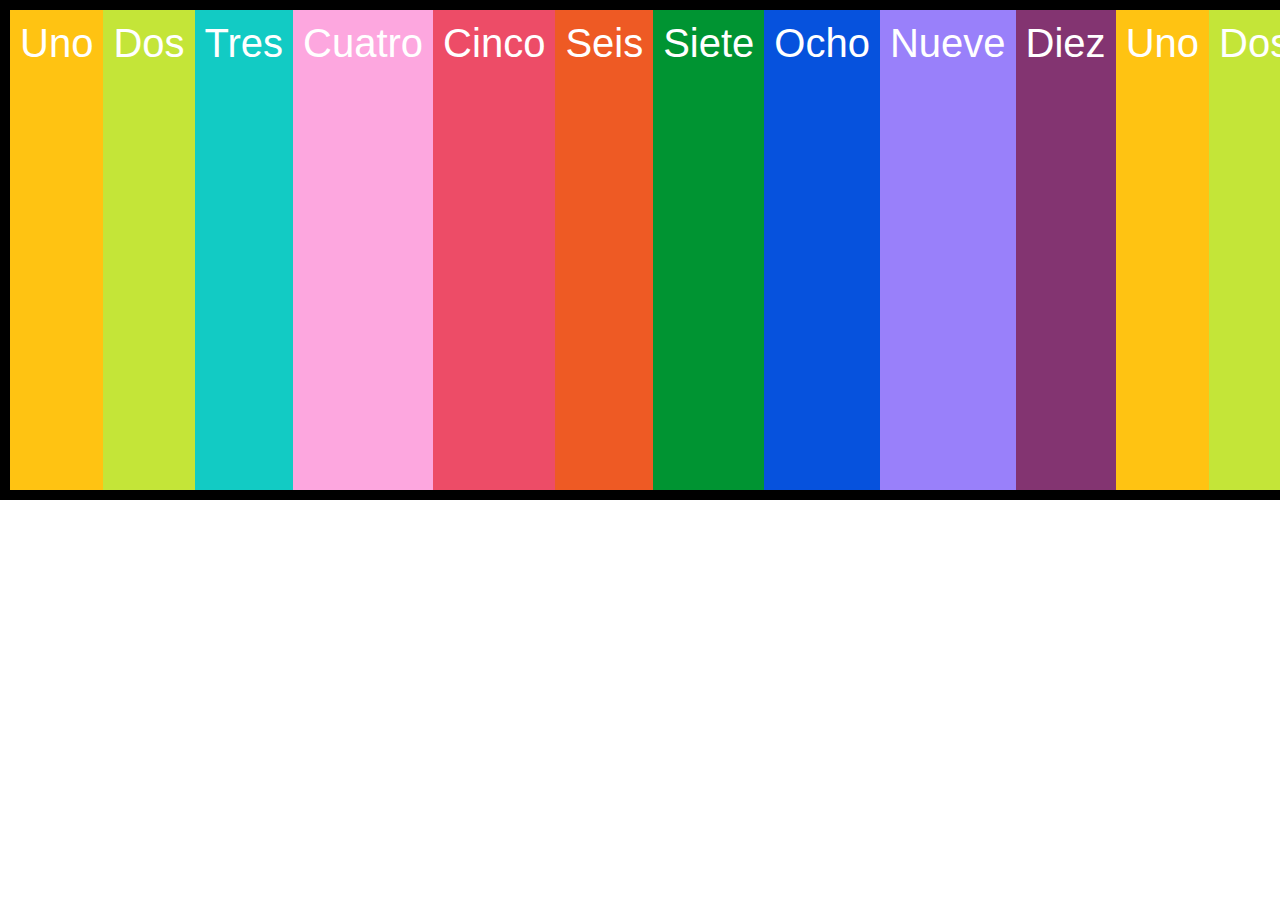
<file: ejercicio-1/index.html>
<!DOCTYPE html>
<html>
	<head>
		<title>Aprendiendo Flexbox</title>
		<meta charset="UTF-8">
		<meta name="viewport" content="width=device-width, initial-scale=1.0">
		<link rel="stylesheet" href="style.css">
	</head>
	<body>
		
		<div class="contenedor">
			<div class="caja caja1">Uno</div>
			<div class="caja caja2">Dos</div>
			<div class="caja caja3">Tres</div>
			<div class="caja caja4">Cuatro</div>
			<div class="caja caja5">Cinco</div>
			<div class="caja caja6">Seis</div>
			<div class="caja caja7">Siete</div>
			<div class="caja caja8">Ocho</div>
			<div class="caja caja9">Nueve</div>
			<div class="caja caja10">Diez</div>
			<div class="caja caja1">Uno</div>
			<div class="caja caja2">Dos</div>
			<div class="caja caja3">Tres</div>
			<div class="caja caja4">Cuatro</div>
			<div class="caja caja5">Cinco</div>
			<div class="caja caja6">Seis</div>
			<div class="caja caja7">Siete</div>
			<div class="caja caja8">Ocho</div>
			<div class="caja caja9">Nueve</div>
			<div class="caja caja10">Diez</div>
		</div>

	</body>
</html>
</file>
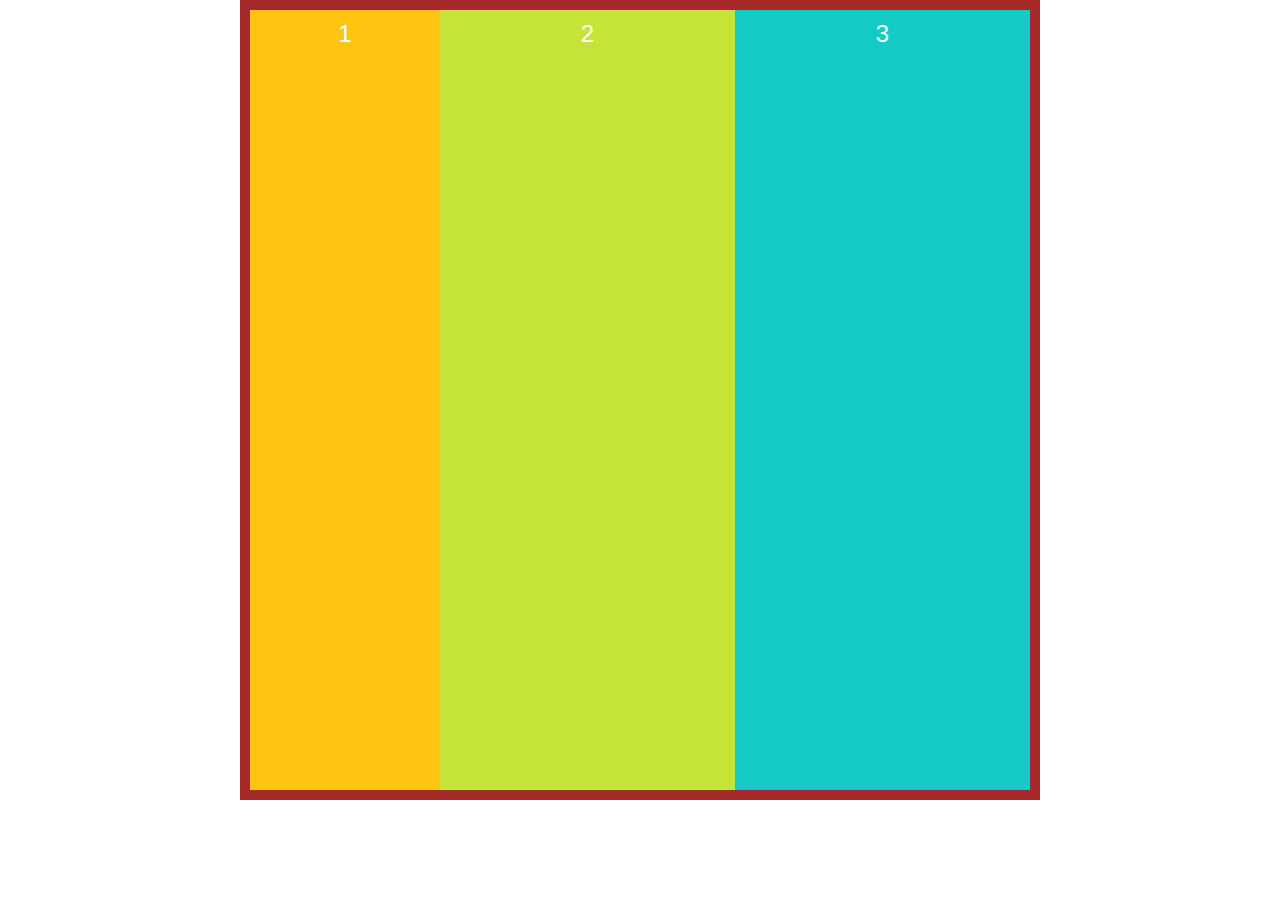
<file: ejercicio-10/index.html>
<!DOCTYPE html>
<html>
	<head>
		<title>Aprendiendo Flexbox</title>
		<meta charset="UTF-8">
		<meta name="viewport" content="width=device-width, initial-scale=1.0">
		<link rel="stylesheet" href="style.css">
	</head>
	<body>
		
		<div class="contenedor">
			<div class="caja caja1">1</div>
			<div class="caja caja2">2</div>
			<div class="caja caja3">3</div>			
		</div>

	</body>
</html>
</file>
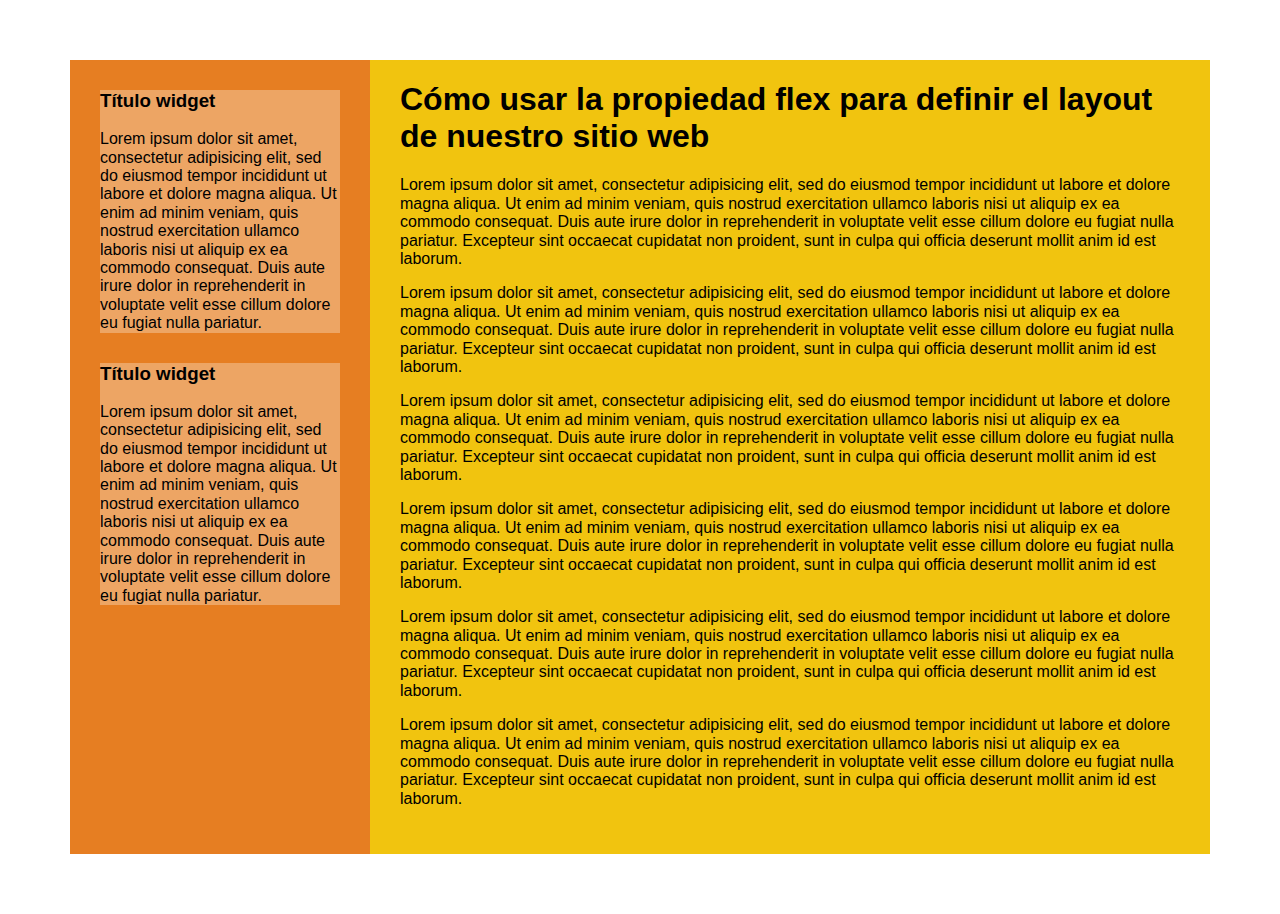
<file: ejercicio-11/index.html>
<!DOCTYPE html>
<html>
	<head>
		<title>Aprendiendo Flexbox</title>
		<meta charset="UTF-8">
		<meta name="viewport" content="width=device-width, initial-scale=1.0">
		<link rel="stylesheet" href="style.css">
	</head>
	<body>
		
		<div class="content-sidebar-wrap">
			
			<main class="content">
				
				<article class="entry">
					<h1 class="entry-title">Cómo usar la propiedad flex para definir el layout de nuestro sitio web</h1>
					<p>Lorem ipsum dolor sit amet, consectetur adipisicing elit, sed do eiusmod
					tempor incididunt ut labore et dolore magna aliqua. Ut enim ad minim veniam,
					quis nostrud exercitation ullamco laboris nisi ut aliquip ex ea commodo
					consequat. Duis aute irure dolor in reprehenderit in voluptate velit esse
					cillum dolore eu fugiat nulla pariatur. Excepteur sint occaecat cupidatat non
					proident, sunt in culpa qui officia deserunt mollit anim id est laborum.</p>
					<p>Lorem ipsum dolor sit amet, consectetur adipisicing elit, sed do eiusmod
					tempor incididunt ut labore et dolore magna aliqua. Ut enim ad minim veniam,
					quis nostrud exercitation ullamco laboris nisi ut aliquip ex ea commodo
					consequat. Duis aute irure dolor in reprehenderit in voluptate velit esse
					cillum dolore eu fugiat nulla pariatur. Excepteur sint occaecat cupidatat non
					proident, sunt in culpa qui officia deserunt mollit anim id est laborum.</p>
					<p>Lorem ipsum dolor sit amet, consectetur adipisicing elit, sed do eiusmod
					tempor incididunt ut labore et dolore magna aliqua. Ut enim ad minim veniam,
					quis nostrud exercitation ullamco laboris nisi ut aliquip ex ea commodo
					consequat. Duis aute irure dolor in reprehenderit in voluptate velit esse
					cillum dolore eu fugiat nulla pariatur. Excepteur sint occaecat cupidatat non
					proident, sunt in culpa qui officia deserunt mollit anim id est laborum.</p>
					<p>Lorem ipsum dolor sit amet, consectetur adipisicing elit, sed do eiusmod
					tempor incididunt ut labore et dolore magna aliqua. Ut enim ad minim veniam,
					quis nostrud exercitation ullamco laboris nisi ut aliquip ex ea commodo
					consequat. Duis aute irure dolor in reprehenderit in voluptate velit esse
					cillum dolore eu fugiat nulla pariatur. Excepteur sint occaecat cupidatat non
					proident, sunt in culpa qui officia deserunt mollit anim id est laborum.</p>
					<p>Lorem ipsum dolor sit amet, consectetur adipisicing elit, sed do eiusmod
					tempor incididunt ut labore et dolore magna aliqua. Ut enim ad minim veniam,
					quis nostrud exercitation ullamco laboris nisi ut aliquip ex ea commodo
					consequat. Duis aute irure dolor in reprehenderit in voluptate velit esse
					cillum dolore eu fugiat nulla pariatur. Excepteur sint occaecat cupidatat non
					proident, sunt in culpa qui officia deserunt mollit anim id est laborum.</p>
					<p>Lorem ipsum dolor sit amet, consectetur adipisicing elit, sed do eiusmod
					tempor incididunt ut labore et dolore magna aliqua. Ut enim ad minim veniam,
					quis nostrud exercitation ullamco laboris nisi ut aliquip ex ea commodo
					consequat. Duis aute irure dolor in reprehenderit in voluptate velit esse
					cillum dolore eu fugiat nulla pariatur. Excepteur sint occaecat cupidatat non
					proident, sunt in culpa qui officia deserunt mollit anim id est laborum.</p>
				</article>

			</main>

			<aside class="sidebar">
				
				<section class="widget">
					<h3 class="widget-title">Título widget</h3>
					<p>Lorem ipsum dolor sit amet, consectetur adipisicing elit, sed do eiusmod
					tempor incididunt ut labore et dolore magna aliqua. Ut enim ad minim veniam,
					quis nostrud exercitation ullamco laboris nisi ut aliquip ex ea commodo
					consequat. Duis aute irure dolor in reprehenderit in voluptate velit esse
					cillum dolore eu fugiat nulla pariatur.</p>
				</section>

				<section class="widget">
					<h3 class="widget-title">Título widget</h3>
					<p>Lorem ipsum dolor sit amet, consectetur adipisicing elit, sed do eiusmod
					tempor incididunt ut labore et dolore magna aliqua. Ut enim ad minim veniam,
					quis nostrud exercitation ullamco laboris nisi ut aliquip ex ea commodo
					consequat. Duis aute irure dolor in reprehenderit in voluptate velit esse
					cillum dolore eu fugiat nulla pariatur.</p>
				</section>

			</aside>

		</div>

	</body>
</html>
</file>
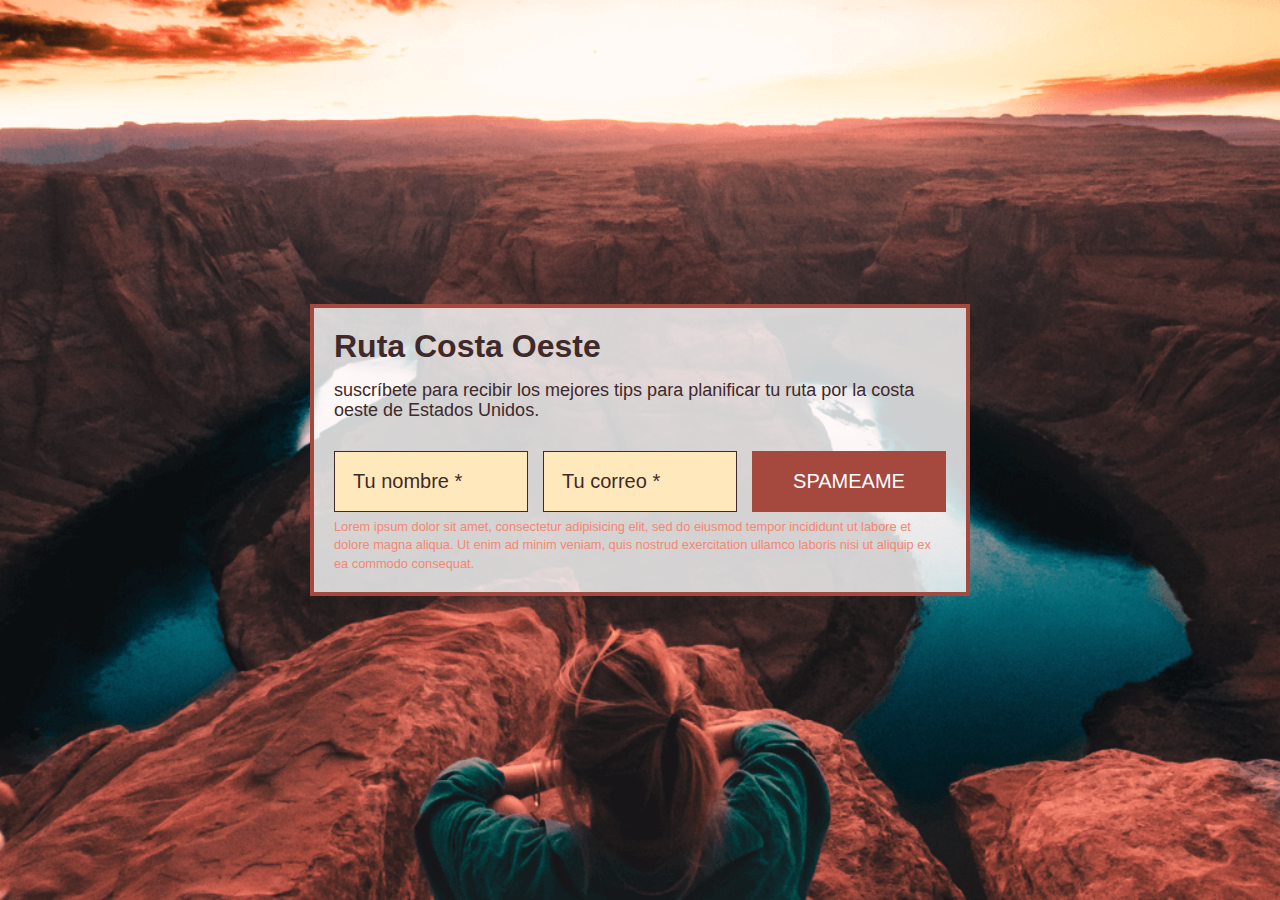
<file: ejercicio-13/index.html>
<!DOCTYPE html>
<html>
	<head>
		<title>Aprendiendo Flexbox</title>
		<meta charset="UTF-8">
		<meta name="viewport" content="width=device-width, initial-scale=1.0">
		<link rel="stylesheet" href="style.css">
		<link rel="stylesheet" href="https://use.fontawesome.com/releases/v5.3.1/css/all.css" integrity="sha384-mzrmE5qonljUremFsqc01SB46JvROS7bZs3IO2EmfFsd15uHvIt+Y8vEf7N7fWAU" crossorigin="anonymous">
	</head>
	<body>
		
		<section class="cta">
			<div class="form-wrapper">
				<h3>Ruta Costa Oeste</h3>
				<p>suscríbete para recibir los mejores tips para planificar tu ruta por la costa oeste de Estados Unidos.</p>
				<form>
					<input type="text" name="nombre" placeholder="Tu nombre *">
					<input type="email" name="correo" placeholder="Tu correo *">
					<input type="submit" value="Spameame">
				</form>
				<small>Lorem ipsum dolor sit amet, consectetur adipisicing elit, sed do eiusmod
				tempor incididunt ut labore et dolore magna aliqua. Ut enim ad minim veniam,
				quis nostrud exercitation ullamco laboris nisi ut aliquip ex ea commodo
				consequat.</small>
			</div>
		</section>

	</body>
</html>
</file>
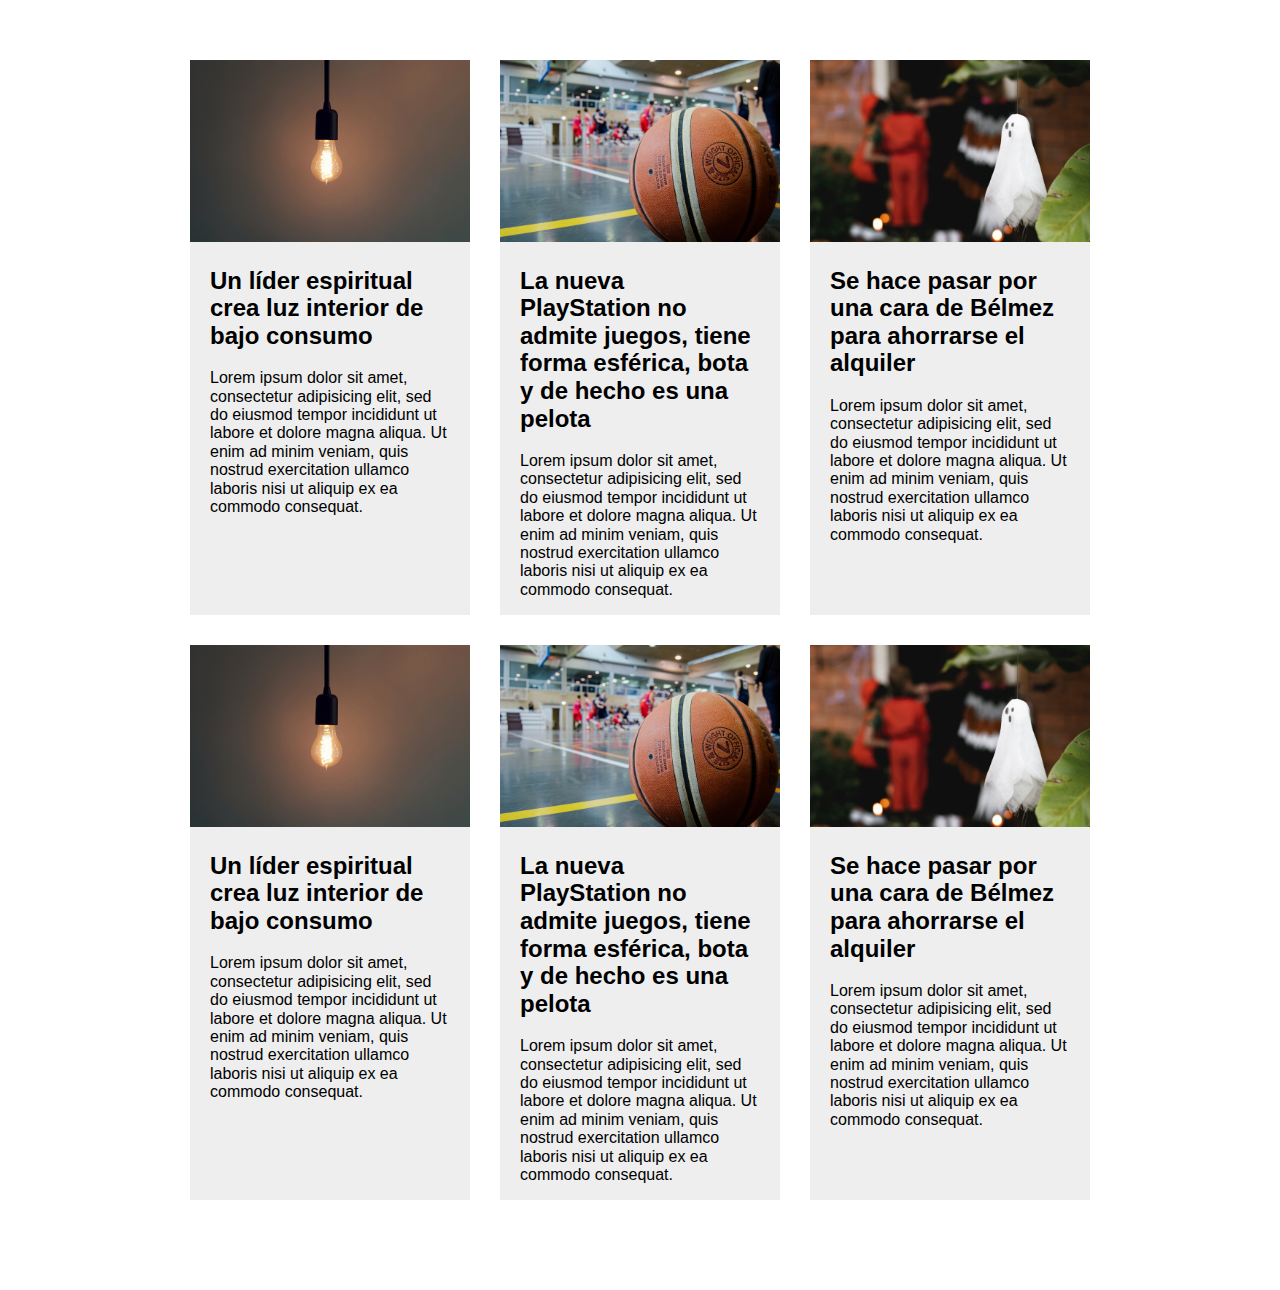
<file: ejercicio-14/index.html>
<!DOCTYPE html>
<html>
	<head>
		<title>Aprendiendo Flexbox</title>
		<meta charset="UTF-8">
		<meta name="viewport" content="width=device-width, initial-scale=1.0">
		<link rel="stylesheet" href="style.css">
		<link rel="stylesheet" href="https://use.fontawesome.com/releases/v5.3.1/css/all.css" integrity="sha384-mzrmE5qonljUremFsqc01SB46JvROS7bZs3IO2EmfFsd15uHvIt+Y8vEf7N7fWAU" crossorigin="anonymous">
	</head>
	<body>
		
		<div class="posts-wrapper">
			
			<article class="entry">
				<a class="entry-image-link" href="#">
					<img src="luz.png" class="entry-image">
				</a>
				<header class="entry-header">
					<h2 class="entry-title">
						<a class="entry-title-link" href="#">Un líder espiritual crea luz interior de bajo consumo</a>
					</h2>
				</header>
				<div class="entry-content">
					<p>Lorem ipsum dolor sit amet, consectetur adipisicing elit, sed do eiusmod
					tempor incididunt ut labore et dolore magna aliqua. Ut enim ad minim veniam,
					quis nostrud exercitation ullamco laboris nisi ut aliquip ex ea commodo
					consequat.</p>
				</div>
			</article>

			<article class="entry">
				<a class="entry-image-link" href="#">
					<img src="pelota.png" class="entry-image">
				</a>
				<header class="entry-header">
					<h2 class="entry-title">
						<a class="entry-title-link" href="#">La nueva PlayStation no admite juegos, tiene forma esférica, bota y de hecho es una pelota</a>
					</h2>
				</header>
				<div class="entry-content">
					<p>Lorem ipsum dolor sit amet, consectetur adipisicing elit, sed do eiusmod
					tempor incididunt ut labore et dolore magna aliqua. Ut enim ad minim veniam,
					quis nostrud exercitation ullamco laboris nisi ut aliquip ex ea commodo
					consequat.</p>
				</div>
			</article>

			<article class="entry">
				<a class="entry-image-link" href="#">
					<img src="fantasma.png" class="entry-image">
				</a>
				<header class="entry-header">
					<h2 class="entry-title">
						<a class="entry-title-link" href="#">Se hace pasar por una cara de Bélmez para ahorrarse el alquiler</a>
					</h2>
				</header>
				<div class="entry-content">
					<p>Lorem ipsum dolor sit amet, consectetur adipisicing elit, sed do eiusmod
					tempor incididunt ut labore et dolore magna aliqua. Ut enim ad minim veniam,
					quis nostrud exercitation ullamco laboris nisi ut aliquip ex ea commodo
					consequat.</p>
				</div>
			</article>

			<article class="entry">
				<a class="entry-image-link" href="#">
					<img src="luz.png" class="entry-image">
				</a>
				<header class="entry-header">
					<h2 class="entry-title">
						<a class="entry-title-link" href="#">Un líder espiritual crea luz interior de bajo consumo</a>
					</h2>
				</header>
				<div class="entry-content">
					<p>Lorem ipsum dolor sit amet, consectetur adipisicing elit, sed do eiusmod
					tempor incididunt ut labore et dolore magna aliqua. Ut enim ad minim veniam,
					quis nostrud exercitation ullamco laboris nisi ut aliquip ex ea commodo
					consequat.</p>
				</div>
			</article>

			<article class="entry">
				<a class="entry-image-link" href="#">
					<img src="pelota.png" class="entry-image">
				</a>
				<header class="entry-header">
					<h2 class="entry-title">
						<a class="entry-title-link" href="#">La nueva PlayStation no admite juegos, tiene forma esférica, bota y de hecho es una pelota</a>
					</h2>
				</header>
				<div class="entry-content">
					<p>Lorem ipsum dolor sit amet, consectetur adipisicing elit, sed do eiusmod
					tempor incididunt ut labore et dolore magna aliqua. Ut enim ad minim veniam,
					quis nostrud exercitation ullamco laboris nisi ut aliquip ex ea commodo
					consequat.</p>
				</div>
			</article>

			<article class="entry">
				<a class="entry-image-link" href="#">
					<img src="fantasma.png" class="entry-image">
				</a>
				<header class="entry-header">
					<h2 class="entry-title">
						<a class="entry-title-link" href="#">Se hace pasar por una cara de Bélmez para ahorrarse el alquiler</a>
					</h2>
				</header>
				<div class="entry-content">
					<p>Lorem ipsum dolor sit amet, consectetur adipisicing elit, sed do eiusmod
					tempor incididunt ut labore et dolore magna aliqua. Ut enim ad minim veniam,
					quis nostrud exercitation ullamco laboris nisi ut aliquip ex ea commodo
					consequat.</p>
				</div>
			</article>
						
		</div>

	</body>
</html>
</file>
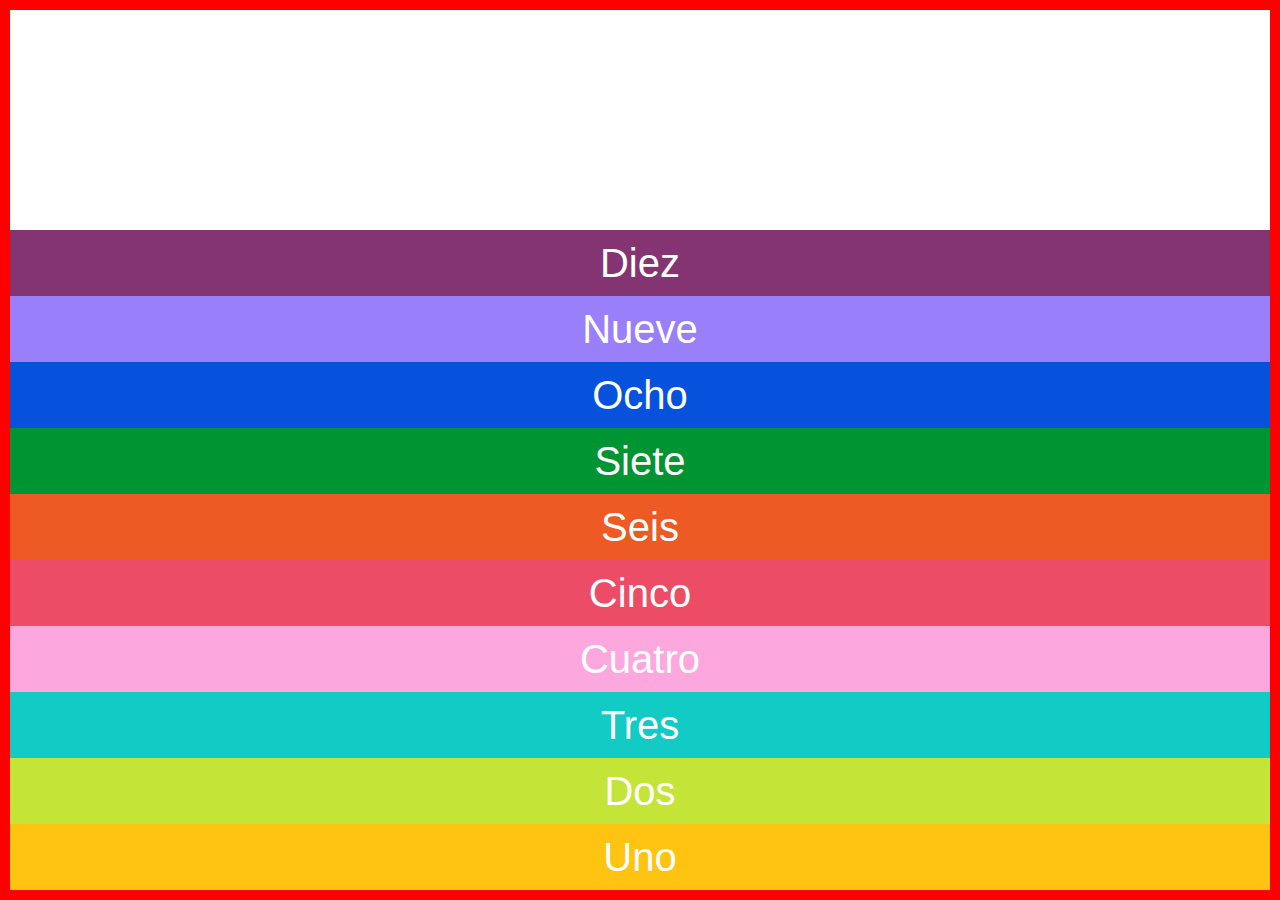
<file: ejercicio-2/index.html>
<!DOCTYPE html>
<html>
	<head>
		<title>Aprendiendo Flexbox</title>
		<meta charset="UTF-8">
		<meta name="viewport" content="width=device-width, initial-scale=1.0">
		<link rel="stylesheet" href="style.css">
	</head>
	<body>
		
		<div class="contenedor">
			<div class="caja caja1">Uno</div>
			<div class="caja caja2">Dos</div>
			<div class="caja caja3">Tres</div>
			<div class="caja caja4">Cuatro</div>
			<div class="caja caja5">Cinco</div>
			<div class="caja caja6">Seis</div>
			<div class="caja caja7">Siete</div>
			<div class="caja caja8">Ocho</div>
			<div class="caja caja9">Nueve</div>
			<div class="caja caja10">Diez</div>
		</div>

	</body>
</html>
</file>
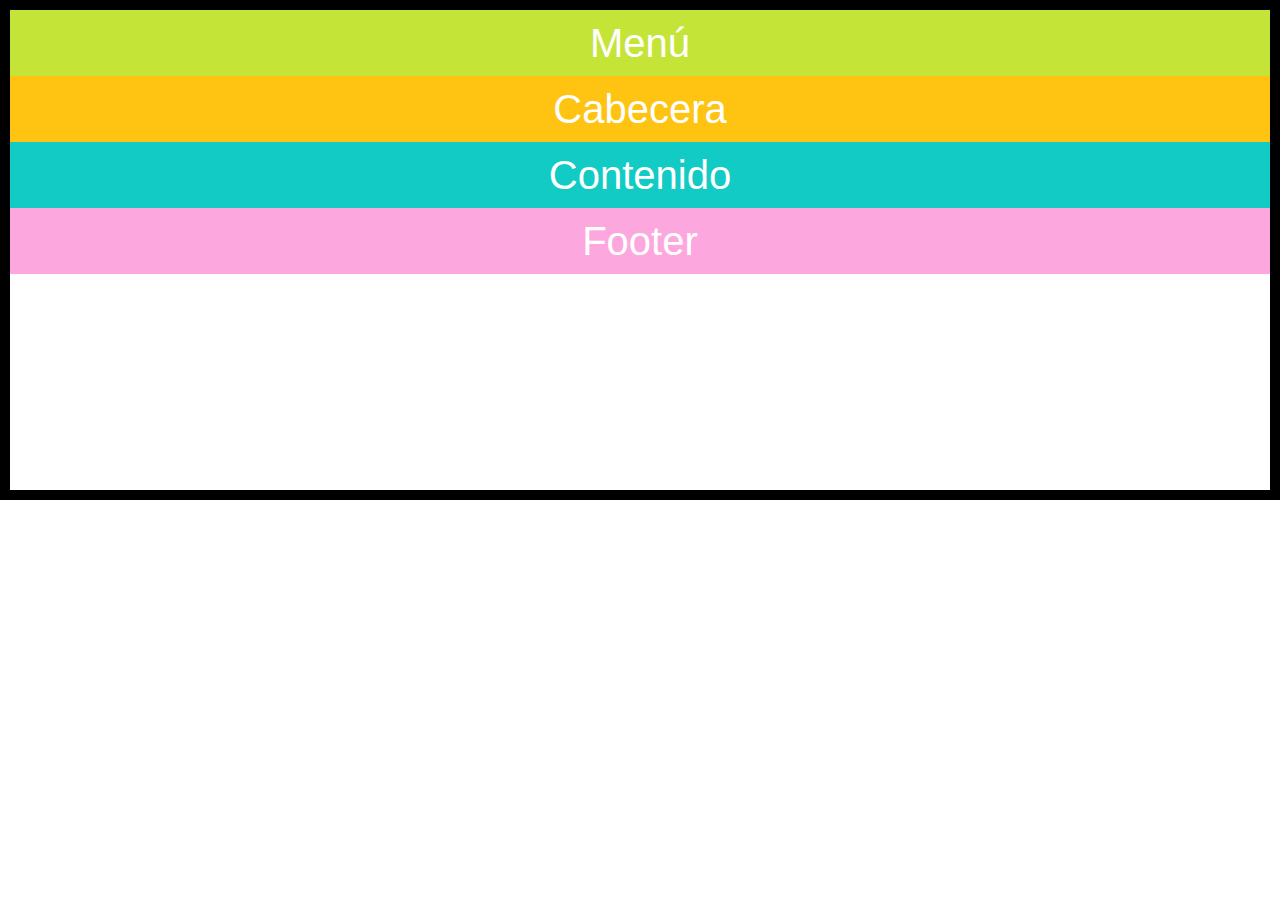
<file: ejercicio-4/index.html>
<!DOCTYPE html>
<html>
	<head>
		<title>Aprendiendo Flexbox</title>
		<meta charset="UTF-8">
		<meta name="viewport" content="width=device-width, initial-scale=1.0">
		<link rel="stylesheet" href="style.css">
	</head>
	<body>
		
		<div class="contenedor">
			<div class="caja caja1">Cabecera</div>
			<div class="caja caja2">Menú</div>
			<div class="caja caja3">Contenido</div>
			<div class="caja caja4">Footer</div>
		</div>

	</body>
</html>
</file>
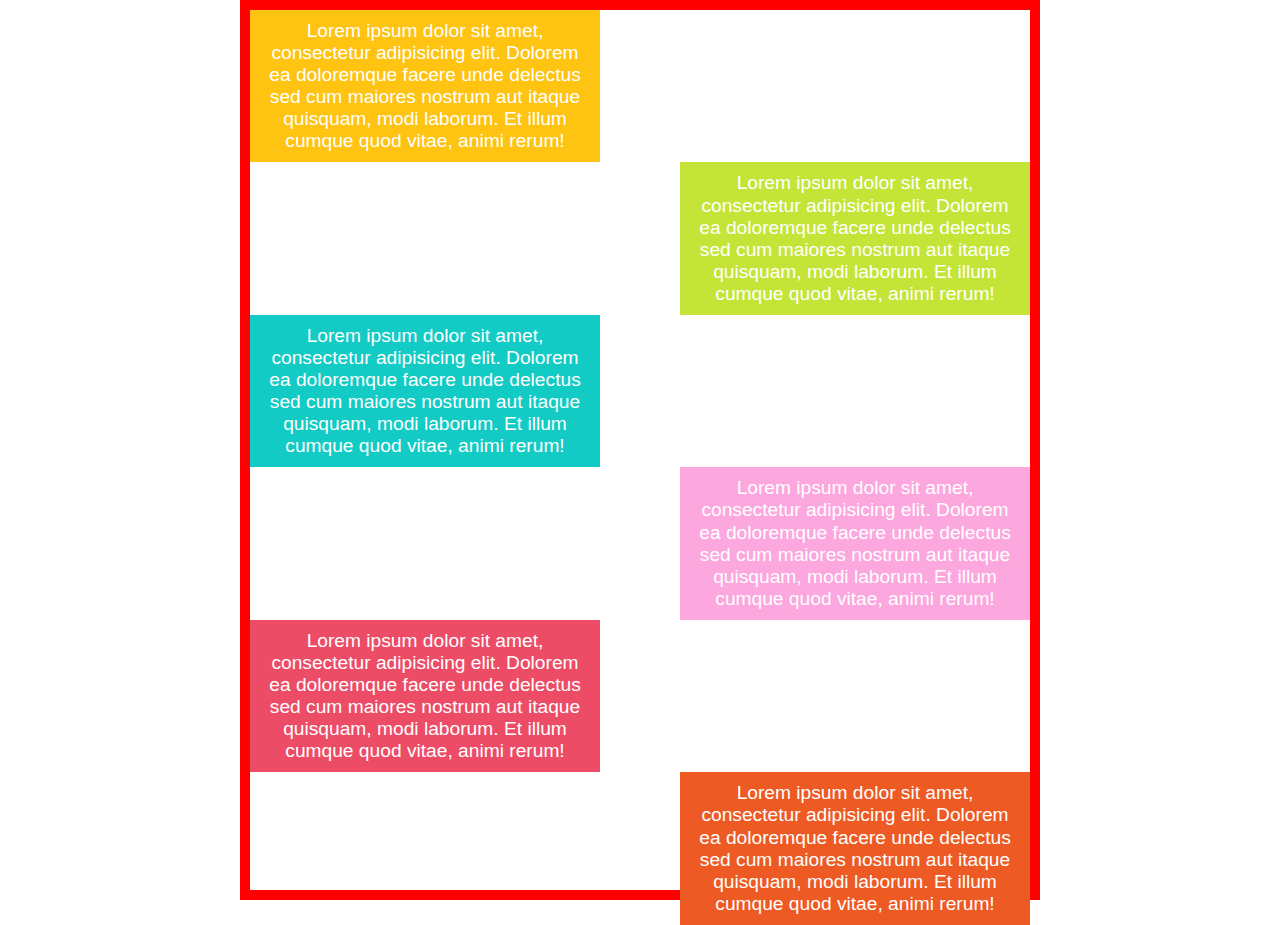
<file: ejercicio-8/index.html>
<!DOCTYPE html>
<html>
	<head>
		<title>Aprendiendo Flexbox</title>
		<meta charset="UTF-8">
		<meta name="viewport" content="width=device-width, initial-scale=1.0">
		<link rel="stylesheet" href="style.css">
	</head>
	<body>
		
		<div class="contenedor">
			<div class="caja caja1">Lorem ipsum dolor sit amet, consectetur adipisicing elit. Dolorem ea doloremque facere unde delectus sed cum maiores nostrum aut itaque quisquam, modi laborum. Et illum cumque quod vitae, animi rerum!</div>
			<div class="caja caja2">Lorem ipsum dolor sit amet, consectetur adipisicing elit. Dolorem ea doloremque facere unde delectus sed cum maiores nostrum aut itaque quisquam, modi laborum. Et illum cumque quod vitae, animi rerum!</div>
			<div class="caja caja3">Lorem ipsum dolor sit amet, consectetur adipisicing elit. Dolorem ea doloremque facere unde delectus sed cum maiores nostrum aut itaque quisquam, modi laborum. Et illum cumque quod vitae, animi rerum!</div>
			<div class="caja caja4">Lorem ipsum dolor sit amet, consectetur adipisicing elit. Dolorem ea doloremque facere unde delectus sed cum maiores nostrum aut itaque quisquam, modi laborum. Et illum cumque quod vitae, animi rerum!</div>
			<div class="caja caja5">Lorem ipsum dolor sit amet, consectetur adipisicing elit. Dolorem ea doloremque facere unde delectus sed cum maiores nostrum aut itaque quisquam, modi laborum. Et illum cumque quod vitae, animi rerum!</div>
			<div class="caja caja6">Lorem ipsum dolor sit amet, consectetur adipisicing elit. Dolorem ea doloremque facere unde delectus sed cum maiores nostrum aut itaque quisquam, modi laborum. Et illum cumque quod vitae, animi rerum!</div>
		</div>

	</body>
</html>
</file>
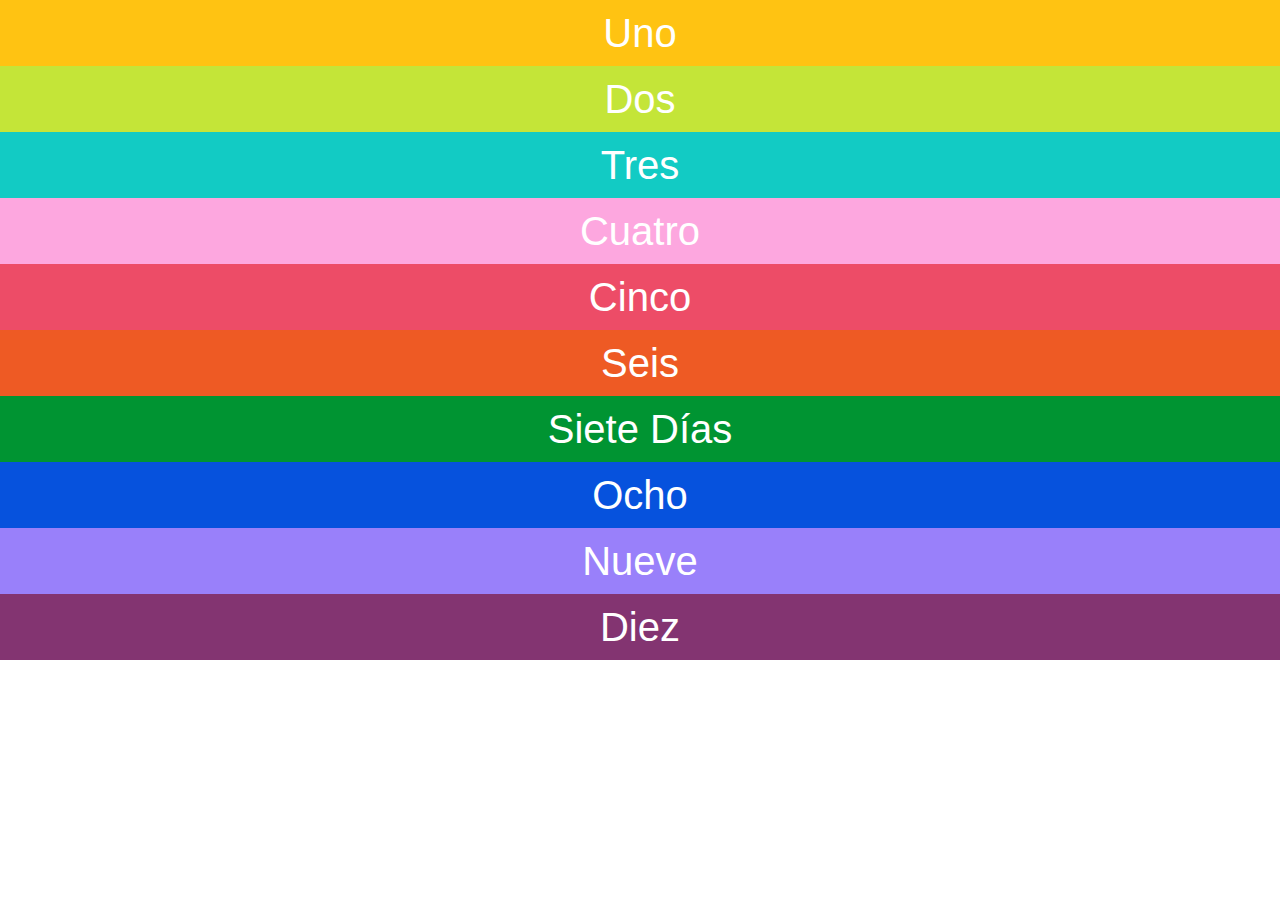
<file: plantilla/index.html>
<!DOCTYPE html>
<html>
	<head>
		<title>Aprendiendo Flexbox</title>
		<meta charset="UTF-8">
		<meta name="viewport" content="width=device-width, initial-scale=1.0">
		<link rel="stylesheet" href="style.css">
	</head>
	<body>
		
		<div class="contenedor">
			<div class="caja caja1">Uno</div>
			<div class="caja caja2">Dos</div>
			<div class="caja caja3">Tres</div>
			<div class="caja caja4">Cuatro</div>
			<div class="caja caja5">Cinco</div>
			<div class="caja caja6">Seis</div>
			<div class="caja caja7">Siete Días</div>
			<div class="caja caja8">Ocho</div>
			<div class="caja caja9">Nueve</div>
			<div class="caja caja10">Diez</div>
		</div>

	</body>
</html>
</file>
<file: ejercicio-1/style.css>
/*! normalize.css v8.0.0 | MIT License | github.com/necolas/normalize.css */
button,hr,input{overflow:visible}progress,sub,sup{vertical-align:baseline}[type=checkbox],[type=radio],legend{box-sizing:border-box;padding:0}html{line-height:1.15;-webkit-text-size-adjust:100%}body{margin:0}h1{font-size:2em;margin:.67em 0}hr{box-sizing:content-box;height:0}code,kbd,pre,samp{font-family:monospace,monospace;font-size:1em}a{background-color:transparent}abbr[title]{border-bottom:none;text-decoration:underline;text-decoration:underline dotted}b,strong{font-weight:bolder}small{font-size:80%}sub,sup{font-size:75%;line-height:0;position:relative}sub{bottom:-.25em}sup{top:-.5em}img{border-style:none}button,input,optgroup,select,textarea{font-family:inherit;font-size:100%;line-height:1.15;margin:0}button,select{text-transform:none}[type=button],[type=reset],[type=submit],button{-webkit-appearance:button}[type=button]::-moz-focus-inner,[type=reset]::-moz-focus-inner,[type=submit]::-moz-focus-inner,button::-moz-focus-inner{border-style:none;padding:0}[type=button]:-moz-focusring,[type=reset]:-moz-focusring,[type=submit]:-moz-focusring,button:-moz-focusring{outline:ButtonText dotted 1px}fieldset{padding:.35em .75em .625em}legend{color:inherit;display:table;max-width:100%;white-space:normal}textarea{overflow:auto}[type=number]::-webkit-inner-spin-button,[type=number]::-webkit-outer-spin-button{height:auto}[type=search]{-webkit-appearance:textfield;outline-offset:-2px}[type=search]::-webkit-search-decoration{-webkit-appearance:none}::-webkit-file-upload-button{-webkit-appearance:button;font:inherit}details{display:block}summary{display:list-item}[hidden],template{display:none}

/* Box-sizing border-box */
* { 
	-webkit-box-sizing: border-box;
	-moz-box-sizing: border-box;
	box-sizing: border-box;
}

body {
  font-family: "Helvetica Neue", Helvetica, Arial, sans-serif;
}

.caja {
	color: #fff;
	font-size: 2.5rem;
	text-align: center;
	padding: 10px;
}

.caja1 { background-color: #FFC312; }
.caja2 { background-color: #C4E538; }
.caja3 { background-color: #12CBC4; }
.caja4 { background-color: #FDA7DF; }
.caja5 { background-color: #ED4C67; }
.caja6 { background-color: #EE5A24; }
.caja7 { background-color: #009432; }
.caja8 { background-color: #0652DD; }
.caja9 { background-color: #9980FA; }
.caja10 { background-color: #833471; }

.contenedor{
	border: 10px solid black;
	height: 500px;

	/* Flex */
	display: flex;
}
</file>
<file: ejercicio-10/style.css>
/*! normalize.css v8.0.0 | MIT License | github.com/necolas/normalize.css */
button,hr,input{overflow:visible}progress,sub,sup{vertical-align:baseline}[type=checkbox],[type=radio],legend{box-sizing:border-box;padding:0}html{line-height:1.15;-webkit-text-size-adjust:100%}body{margin:0}h1{font-size:2em;margin:.67em 0}hr{box-sizing:content-box;height:0}code,kbd,pre,samp{font-family:monospace,monospace;font-size:1em}a{background-color:transparent}abbr[title]{border-bottom:none;text-decoration:underline;text-decoration:underline dotted}b,strong{font-weight:bolder}small{font-size:80%}sub,sup{font-size:75%;line-height:0;position:relative}sub{bottom:-.25em}sup{top:-.5em}img{border-style:none}button,input,optgroup,select,textarea{font-family:inherit;font-size:100%;line-height:1.15;margin:0}button,select{text-transform:none}[type=button],[type=reset],[type=submit],button{-webkit-appearance:button}[type=button]::-moz-focus-inner,[type=reset]::-moz-focus-inner,[type=submit]::-moz-focus-inner,button::-moz-focus-inner{border-style:none;padding:0}[type=button]:-moz-focusring,[type=reset]:-moz-focusring,[type=submit]:-moz-focusring,button:-moz-focusring{outline:ButtonText dotted 1px}fieldset{padding:.35em .75em .625em}legend{color:inherit;display:table;max-width:100%;white-space:normal}textarea{overflow:auto}[type=number]::-webkit-inner-spin-button,[type=number]::-webkit-outer-spin-button{height:auto}[type=search]{-webkit-appearance:textfield;outline-offset:-2px}[type=search]::-webkit-search-decoration{-webkit-appearance:none}::-webkit-file-upload-button{-webkit-appearance:button;font:inherit}details{display:block}summary{display:list-item}[hidden],template{display:none}

/* Box-sizing border-box */
* { 
	-webkit-box-sizing: border-box;
	-moz-box-sizing: border-box;
	box-sizing: border-box;
}

body {
  font-family: "Helvetica Neue", Helvetica, Arial, sans-serif;
}

.caja {
	color: #fff;
	font-size: 1.5rem;
	text-align: center;
	padding: 10px;

	/* Flex */
	flex-basis: 400px;
	flex-shrink: 1;
}

.caja1 { 
	background-color: #FFC312;
	
	/* Flex */
	flex-shrink: 2;
}
.caja2 { 
	background-color: #C4E538; 
}
.caja3 { 
	background-color: #12CBC4;
}


.contenedor{
	border: 10px solid brown;
	width: 800px;
	height: 800px;
	margin: 0 auto;

	/* Flex */
	display: flex;
}
</file>
<file: ejercicio-11/style.css>
/*! normalize.css v8.0.0 | MIT License | github.com/necolas/normalize.css */
button,hr,input{overflow:visible}progress,sub,sup{vertical-align:baseline}[type=checkbox],[type=radio],legend{box-sizing:border-box;padding:0}html{line-height:1.15;-webkit-text-size-adjust:100%}body{margin:0}h1{font-size:2em;margin:.67em 0}hr{box-sizing:content-box;height:0}code,kbd,pre,samp{font-family:monospace,monospace;font-size:1em}a{background-color:transparent}abbr[title]{border-bottom:none;text-decoration:underline;text-decoration:underline dotted}b,strong{font-weight:bolder}small{font-size:80%}sub,sup{font-size:75%;line-height:0;position:relative}sub{bottom:-.25em}sup{top:-.5em}img{border-style:none}button,input,optgroup,select,textarea{font-family:inherit;font-size:100%;line-height:1.15;margin:0}button,select{text-transform:none}[type=button],[type=reset],[type=submit],button{-webkit-appearance:button}[type=button]::-moz-focus-inner,[type=reset]::-moz-focus-inner,[type=submit]::-moz-focus-inner,button::-moz-focus-inner{border-style:none;padding:0}[type=button]:-moz-focusring,[type=reset]:-moz-focusring,[type=submit]:-moz-focusring,button:-moz-focusring{outline:ButtonText dotted 1px}fieldset{padding:.35em .75em .625em}legend{color:inherit;display:table;max-width:100%;white-space:normal}textarea{overflow:auto}[type=number]::-webkit-inner-spin-button,[type=number]::-webkit-outer-spin-button{height:auto}[type=search]{-webkit-appearance:textfield;outline-offset:-2px}[type=search]::-webkit-search-decoration{-webkit-appearance:none}::-webkit-file-upload-button{-webkit-appearance:button;font:inherit}details{display:block}summary{display:list-item}[hidden],template{display:none}

/* Box-sizing border-box */
* { 
	-webkit-box-sizing: border-box;
	-moz-box-sizing: border-box;
	box-sizing: border-box;
}

body {
  font-family: "Helvetica Neue", Helvetica, Arial, sans-serif;
}

.content-sidebar-wrap{
	margin: 60px auto;
	padding: 0 30px;
	display: flex;
	flex-wrap: wrap;
}

.content{
	background-color: #f1c40f;
}

.content .entry{
	padding: 0 30px 30px;
}

.sidebar{
	background-color: #e67e22;	
}

.sidebar .widget{
	background-color: rgba(255,255,255,.3);
	margin: 30px;
}

/* Mobile First */
@media only screen and (min-width: 960px){

	.content-sidebar-wrap{
		max-width: 1200px;
		flex-wrap: nowrap;
	}

	.content{
/*		flex-basis: 600px;
		flex-grow: 1;
		flex-shrink: 1;*/
		flex: 1 1 600px;
		order: 1;
	}

	.sidebar{
/*		flex-basis: 300px;
		flex-grow: 0;
		flex-shrink: 0;*/
		flex: 0 0 300px;
	}

}
</file>
<file: ejercicio-13/style.css>
/*! normalize.css v8.0.0 | MIT License | github.com/necolas/normalize.css */
button,hr,input{overflow:visible}progress,sub,sup{vertical-align:baseline}[type=checkbox],[type=radio],legend{box-sizing:border-box;padding:0}html{line-height:1.15;-webkit-text-size-adjust:100%}body{margin:0}h1{font-size:2em;margin:.67em 0}hr{box-sizing:content-box;height:0}code,kbd,pre,samp{font-family:monospace,monospace;font-size:1em}a{background-color:transparent}abbr[title]{border-bottom:none;text-decoration:underline;text-decoration:underline dotted}b,strong{font-weight:bolder}small{font-size:80%}sub,sup{font-size:75%;line-height:0;position:relative}sub{bottom:-.25em}sup{top:-.5em}img{border-style:none}button,input,optgroup,select,textarea{font-family:inherit;font-size:100%;line-height:1.15;margin:0}button,select{text-transform:none}[type=button],[type=reset],[type=submit],button{-webkit-appearance:button}[type=button]::-moz-focus-inner,[type=reset]::-moz-focus-inner,[type=submit]::-moz-focus-inner,button::-moz-focus-inner{border-style:none;padding:0}[type=button]:-moz-focusring,[type=reset]:-moz-focusring,[type=submit]:-moz-focusring,button:-moz-focusring{outline:ButtonText dotted 1px}fieldset{padding:.35em .75em .625em}legend{color:inherit;display:table;max-width:100%;white-space:normal}textarea{overflow:auto}[type=number]::-webkit-inner-spin-button,[type=number]::-webkit-outer-spin-button{height:auto}[type=search]{-webkit-appearance:textfield;outline-offset:-2px}[type=search]::-webkit-search-decoration{-webkit-appearance:none}::-webkit-file-upload-button{-webkit-appearance:button;font:inherit}details{display:block}summary{display:list-item}[hidden],template{display:none}

/* Box-sizing border-box */
* { 
	-webkit-box-sizing: border-box;
	-moz-box-sizing: border-box;
	box-sizing: border-box;
}

body {
  font-family: "Helvetica Neue", Helvetica, Arial, sans-serif;
}

/* Mobile */

.form-wrapper{
	padding: 20px;
}
.form-wrapper h3{
	font-size: 32px;
	color: #40292a;
	margin: 0 0 15px;
}
.form-wrapper p{
	font-size: 18px;
	color: #40292a;
	margin: 0 0 30px;
}
.form-wrapper form{
	display: flex;
	flex-flow: row wrap;
}
.form-wrapper form input{
	flex-basis: 100%;
	margin-bottom: 10px;
	font-size: 20px;
	padding: 18px;
}
.form-wrapper form input[type="text"],
.form-wrapper form input[type="email"]{
	color: #40292a;
	background-color: #ffe9bc;
	border: 1px solid #40292a;	
}
.form-wrapper form ::placeholder { /* Chrome, Firefox, Opera, Safari 10.1+ */
    color: #40292a;
    opacity: 1; /* Firefox */
}

.form-wrapper form :-ms-input-placeholder { /* Internet Explorer 10-11 */
    color: #40292a;
}

.form-wrapper form ::-ms-input-placeholder { /* Microsoft Edge */
    color: #40292a;
}
.form-wrapper form input[type="submit"]{
	color: #fff;
	background-color: #a5483e;
	text-transform: uppercase;
	border: none;
	cursor: pointer;
}
.form-wrapper small{
	color: #f38772;
}

/* Tablet */
@media only screen and (min-width: 768px){
	.cta{
		background-image: url( fondo.png );
		background-size: cover;
		background-position: center center;
		padding: 60px;
	}
	.form-wrapper{
		background-color: rgba(255,255,255,.8);
		max-width: 660px;
		margin: 0 auto;
		border: 4px solid #a5483e;
	}
	.form-wrapper form input[type="text"]{
		margin-right: 10px;
	}
	.form-wrapper form input[type="text"],
	.form-wrapper form input[type="email"]{
		flex-basis: calc(50% - 5px);
	}
}

/* Escritorio */
@media only screen and (min-width: 992px){
	.cta{
		height: 100vh;
		background-position: bottom center;
		display: flex;
		align-items: center;
	}
	.form-wrapper form{
		max-width: 800px;
		flex-wrap: nowrap;
		justify-content: space-between;
	}
	.form-wrapper form input[type="text"],
	.form-wrapper form input[type="email"],
	.form-wrapper form input[type="submit"]{
		margin: 0 0 5px;
		flex-basis: calc(33.3333% - 10px);
		width: calc(33.3333% - 10px);
	}
}
</file>
<file: ejercicio-14/style.css>
/*! normalize.css v8.0.0 | MIT License | github.com/necolas/normalize.css */
button,hr,input{overflow:visible}progress,sub,sup{vertical-align:baseline}[type=checkbox],[type=radio],legend{box-sizing:border-box;padding:0}html{line-height:1.15;-webkit-text-size-adjust:100%}body{margin:0}h1{font-size:2em;margin:.67em 0}hr{box-sizing:content-box;height:0}code,kbd,pre,samp{font-family:monospace,monospace;font-size:1em}a{background-color:transparent}abbr[title]{border-bottom:none;text-decoration:underline;text-decoration:underline dotted}b,strong{font-weight:bolder}small{font-size:80%}sub,sup{font-size:75%;line-height:0;position:relative}sub{bottom:-.25em}sup{top:-.5em}img{border-style:none}button,input,optgroup,select,textarea{font-family:inherit;font-size:100%;line-height:1.15;margin:0}button,select{text-transform:none}[type=button],[type=reset],[type=submit],button{-webkit-appearance:button}[type=button]::-moz-focus-inner,[type=reset]::-moz-focus-inner,[type=submit]::-moz-focus-inner,button::-moz-focus-inner{border-style:none;padding:0}[type=button]:-moz-focusring,[type=reset]:-moz-focusring,[type=submit]:-moz-focusring,button:-moz-focusring{outline:ButtonText dotted 1px}fieldset{padding:.35em .75em .625em}legend{color:inherit;display:table;max-width:100%;white-space:normal}textarea{overflow:auto}[type=number]::-webkit-inner-spin-button,[type=number]::-webkit-outer-spin-button{height:auto}[type=search]{-webkit-appearance:textfield;outline-offset:-2px}[type=search]::-webkit-search-decoration{-webkit-appearance:none}::-webkit-file-upload-button{-webkit-appearance:button;font:inherit}details{display:block}summary{display:list-item}[hidden],template{display:none}

/* Box-sizing border-box */
* { 
	-webkit-box-sizing: border-box;
	-moz-box-sizing: border-box;
	box-sizing: border-box;
}

body {
  font-family: "Helvetica Neue", Helvetica, Arial, sans-serif;
}

/* Mobile */
.posts-wrapper{
	padding: 30px;
	display: flex;
	flex-flow: row wrap;
}
.posts-wrapper .entry{
	flex-basis: 100%;
	margin-bottom: 30px;
	background-color: #eee;
}
.posts-wrapper .entry > *:not(.entry-image-link){
	padding: 0 20px;
}	
.posts-wrapper .entry .entry-image{
	max-width: 100%;
}
.posts-wrapper .entry .entry-title{
	font-size: 24px;
}
.posts-wrapper .entry .entry-title-link{
	text-decoration: none;
	color: black;
}

/* Tablet */
@media only screen and (min-width: 768px){
	.posts-wrapper{
		padding: 60px;
		justify-content: space-between;
	}
	.posts-wrapper .entry{
		flex-basis: calc(50% - 15px);
	}
}

/* Escritorio */
@media only screen and (min-width: 992px){
	.posts-wrapper{
		padding: 0;
		max-width: 900px;
		margin: 60px auto;
	}
	.posts-wrapper .entry{
		flex-basis: calc(33.3333% - 20px);
	}
}
</file>
<file: ejercicio-2/style.css>
/*! normalize.css v8.0.0 | MIT License | github.com/necolas/normalize.css */
button,hr,input{overflow:visible}progress,sub,sup{vertical-align:baseline}[type=checkbox],[type=radio],legend{box-sizing:border-box;padding:0}html{line-height:1.15;-webkit-text-size-adjust:100%}body{margin:0}h1{font-size:2em;margin:.67em 0}hr{box-sizing:content-box;height:0}code,kbd,pre,samp{font-family:monospace,monospace;font-size:1em}a{background-color:transparent}abbr[title]{border-bottom:none;text-decoration:underline;text-decoration:underline dotted}b,strong{font-weight:bolder}small{font-size:80%}sub,sup{font-size:75%;line-height:0;position:relative}sub{bottom:-.25em}sup{top:-.5em}img{border-style:none}button,input,optgroup,select,textarea{font-family:inherit;font-size:100%;line-height:1.15;margin:0}button,select{text-transform:none}[type=button],[type=reset],[type=submit],button{-webkit-appearance:button}[type=button]::-moz-focus-inner,[type=reset]::-moz-focus-inner,[type=submit]::-moz-focus-inner,button::-moz-focus-inner{border-style:none;padding:0}[type=button]:-moz-focusring,[type=reset]:-moz-focusring,[type=submit]:-moz-focusring,button:-moz-focusring{outline:ButtonText dotted 1px}fieldset{padding:.35em .75em .625em}legend{color:inherit;display:table;max-width:100%;white-space:normal}textarea{overflow:auto}[type=number]::-webkit-inner-spin-button,[type=number]::-webkit-outer-spin-button{height:auto}[type=search]{-webkit-appearance:textfield;outline-offset:-2px}[type=search]::-webkit-search-decoration{-webkit-appearance:none}::-webkit-file-upload-button{-webkit-appearance:button;font:inherit}details{display:block}summary{display:list-item}[hidden],template{display:none}

/* Box-sizing border-box */
* { 
	-webkit-box-sizing: border-box;
	-moz-box-sizing: border-box;
	box-sizing: border-box;
}

body {
  font-family: "Helvetica Neue", Helvetica, Arial, sans-serif;
}

.caja {
	color: #fff;
	font-size: 2.5rem;
	text-align: center;
	padding: 10px;
}

.caja1 { background-color: #FFC312; }
.caja2 { background-color: #C4E538; }
.caja3 { background-color: #12CBC4; }
.caja4 { background-color: #FDA7DF; }
.caja5 { background-color: #ED4C67; }
.caja6 { background-color: #EE5A24; }
.caja7 { background-color: #009432; }
.caja8 { background-color: #0652DD; }
.caja9 { background-color: #9980FA; }
.caja10 { background-color: #833471; }

.contenedor{
	border: 10px solid red;
	height: 100vh;

	/* Flex */
	display: flex;
	flex-direction: column-reverse;
}
</file>
<file: ejercicio-4/style.css>
/*! normalize.css v8.0.0 | MIT License | github.com/necolas/normalize.css */
button,hr,input{overflow:visible}progress,sub,sup{vertical-align:baseline}[type=checkbox],[type=radio],legend{box-sizing:border-box;padding:0}html{line-height:1.15;-webkit-text-size-adjust:100%}body{margin:0}h1{font-size:2em;margin:.67em 0}hr{box-sizing:content-box;height:0}code,kbd,pre,samp{font-family:monospace,monospace;font-size:1em}a{background-color:transparent}abbr[title]{border-bottom:none;text-decoration:underline;text-decoration:underline dotted}b,strong{font-weight:bolder}small{font-size:80%}sub,sup{font-size:75%;line-height:0;position:relative}sub{bottom:-.25em}sup{top:-.5em}img{border-style:none}button,input,optgroup,select,textarea{font-family:inherit;font-size:100%;line-height:1.15;margin:0}button,select{text-transform:none}[type=button],[type=reset],[type=submit],button{-webkit-appearance:button}[type=button]::-moz-focus-inner,[type=reset]::-moz-focus-inner,[type=submit]::-moz-focus-inner,button::-moz-focus-inner{border-style:none;padding:0}[type=button]:-moz-focusring,[type=reset]:-moz-focusring,[type=submit]:-moz-focusring,button:-moz-focusring{outline:ButtonText dotted 1px}fieldset{padding:.35em .75em .625em}legend{color:inherit;display:table;max-width:100%;white-space:normal}textarea{overflow:auto}[type=number]::-webkit-inner-spin-button,[type=number]::-webkit-outer-spin-button{height:auto}[type=search]{-webkit-appearance:textfield;outline-offset:-2px}[type=search]::-webkit-search-decoration{-webkit-appearance:none}::-webkit-file-upload-button{-webkit-appearance:button;font:inherit}details{display:block}summary{display:list-item}[hidden],template{display:none}

/* Box-sizing border-box */
* { 
	-webkit-box-sizing: border-box;
	-moz-box-sizing: border-box;
	box-sizing: border-box;
}

body {
  font-family: "Helvetica Neue", Helvetica, Arial, sans-serif;
}

.caja {
	color: #fff;
	font-size: 2.5rem;
	text-align: center;
	padding: 10px;

	/* Flex */
	order: 1;
}

.caja1 { 
	background-color: #FFC312;
	
	/* Flex */
	order: 0;
}
.caja2 { 
	background-color: #C4E538;

	/* Flex */
	order: -1;
}
.caja3 { 
	background-color: #12CBC4; 
}
.caja4 { 
	background-color: #FDA7DF; 
}


.contenedor{
	border: 10px solid black;
	height: 500px;

	/* Flex */
	display: flex;
	flex-direction: column;
}
</file>
<file: ejercicio-8/style.css>
/*! normalize.css v8.0.0 | MIT License | github.com/necolas/normalize.css */
button,hr,input{overflow:visible}progress,sub,sup{vertical-align:baseline}[type=checkbox],[type=radio],legend{box-sizing:border-box;padding:0}html{line-height:1.15;-webkit-text-size-adjust:100%}body{margin:0}h1{font-size:2em;margin:.67em 0}hr{box-sizing:content-box;height:0}code,kbd,pre,samp{font-family:monospace,monospace;font-size:1em}a{background-color:transparent}abbr[title]{border-bottom:none;text-decoration:underline;text-decoration:underline dotted}b,strong{font-weight:bolder}small{font-size:80%}sub,sup{font-size:75%;line-height:0;position:relative}sub{bottom:-.25em}sup{top:-.5em}img{border-style:none}button,input,optgroup,select,textarea{font-family:inherit;font-size:100%;line-height:1.15;margin:0}button,select{text-transform:none}[type=button],[type=reset],[type=submit],button{-webkit-appearance:button}[type=button]::-moz-focus-inner,[type=reset]::-moz-focus-inner,[type=submit]::-moz-focus-inner,button::-moz-focus-inner{border-style:none;padding:0}[type=button]:-moz-focusring,[type=reset]:-moz-focusring,[type=submit]:-moz-focusring,button:-moz-focusring{outline:ButtonText dotted 1px}fieldset{padding:.35em .75em .625em}legend{color:inherit;display:table;max-width:100%;white-space:normal}textarea{overflow:auto}[type=number]::-webkit-inner-spin-button,[type=number]::-webkit-outer-spin-button{height:auto}[type=search]{-webkit-appearance:textfield;outline-offset:-2px}[type=search]::-webkit-search-decoration{-webkit-appearance:none}::-webkit-file-upload-button{-webkit-appearance:button;font:inherit}details{display:block}summary{display:list-item}[hidden],template{display:none}

/* Box-sizing border-box */
* { 
	-webkit-box-sizing: border-box;
	-moz-box-sizing: border-box;
	box-sizing: border-box;
}

body {
  font-family: "Helvetica Neue", Helvetica, Arial, sans-serif;
}

.caja {
	color: #fff;
	font-size: 1.2rem;
	text-align: center;
	padding: 10px;
	width: 350px;
}

.caja:nth-child(even){
	align-self: flex-end;
}

.caja1 { background-color: #FFC312; }
.caja2 { background-color: #C4E538; }
.caja3 { background-color: #12CBC4; }
.caja4 { background-color: #FDA7DF; }
.caja5 { background-color: #ED4C67; }
.caja6 { background-color: #EE5A24; }
.caja7 { background-color: #009432; }
.caja8 { background-color: #0652DD; }
.caja9 { background-color: #9980FA; }
.caja10 { background-color: #833471; }

.contenedor{
	border: 10px solid red;
	height: 100vh;
	max-width: 800px;
	margin: 0 auto;

	/* Flex */
	display: flex;
	flex-direction: column;
	align-items: flex-start;
}
</file>
<file: plantilla/style.css>
/*! normalize.css v8.0.0 | MIT License | github.com/necolas/normalize.css */
button,hr,input{overflow:visible}progress,sub,sup{vertical-align:baseline}[type=checkbox],[type=radio],legend{box-sizing:border-box;padding:0}html{line-height:1.15;-webkit-text-size-adjust:100%}body{margin:0}h1{font-size:2em;margin:.67em 0}hr{box-sizing:content-box;height:0}code,kbd,pre,samp{font-family:monospace,monospace;font-size:1em}a{background-color:transparent}abbr[title]{border-bottom:none;text-decoration:underline;text-decoration:underline dotted}b,strong{font-weight:bolder}small{font-size:80%}sub,sup{font-size:75%;line-height:0;position:relative}sub{bottom:-.25em}sup{top:-.5em}img{border-style:none}button,input,optgroup,select,textarea{font-family:inherit;font-size:100%;line-height:1.15;margin:0}button,select{text-transform:none}[type=button],[type=reset],[type=submit],button{-webkit-appearance:button}[type=button]::-moz-focus-inner,[type=reset]::-moz-focus-inner,[type=submit]::-moz-focus-inner,button::-moz-focus-inner{border-style:none;padding:0}[type=button]:-moz-focusring,[type=reset]:-moz-focusring,[type=submit]:-moz-focusring,button:-moz-focusring{outline:ButtonText dotted 1px}fieldset{padding:.35em .75em .625em}legend{color:inherit;display:table;max-width:100%;white-space:normal}textarea{overflow:auto}[type=number]::-webkit-inner-spin-button,[type=number]::-webkit-outer-spin-button{height:auto}[type=search]{-webkit-appearance:textfield;outline-offset:-2px}[type=search]::-webkit-search-decoration{-webkit-appearance:none}::-webkit-file-upload-button{-webkit-appearance:button;font:inherit}details{display:block}summary{display:list-item}[hidden],template{display:none}

/* Box-sizing border-box */
* { 
	-webkit-box-sizing: border-box;
	-moz-box-sizing: border-box;
	box-sizing: border-box;
}

body {
  font-family: "Helvetica Neue", Helvetica, Arial, sans-serif;
}

.caja {
	color: #fff;
	font-size: 2.5rem;
	text-align: center;
	padding: 10px;
}

.caja1 { background-color: #FFC312; }
.caja2 { background-color: #C4E538; }
.caja3 { background-color: #12CBC4; }
.caja4 { background-color: #FDA7DF; }
.caja5 { background-color: #ED4C67; }
.caja6 { background-color: #EE5A24; }
.caja7 { background-color: #009432; }
.caja8 { background-color: #0652DD; }
.caja9 { background-color: #9980FA; }
.caja10 { background-color: #833471; }
</file>
